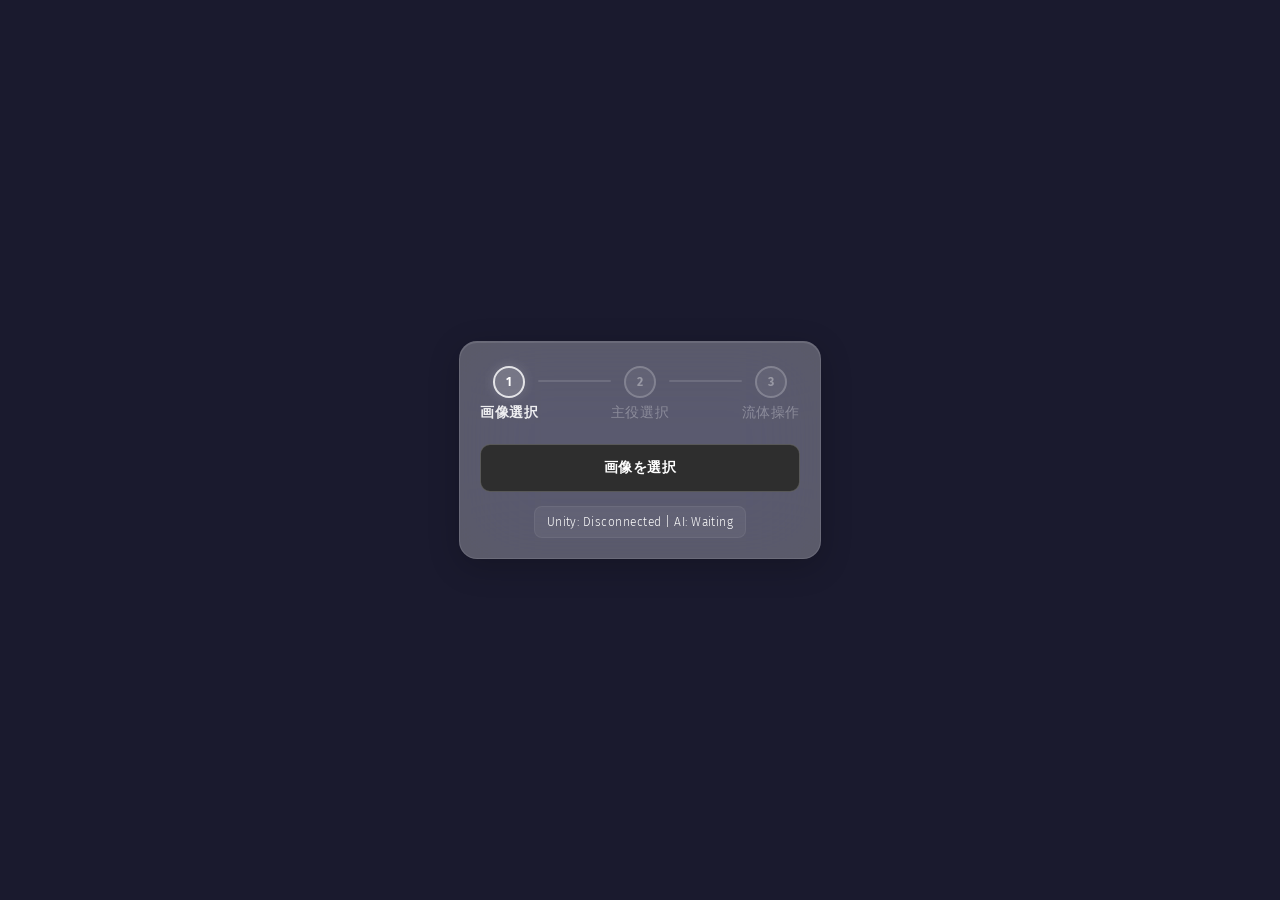
<file: WebController/index.html>
<!DOCTYPE html>
<html lang="ja">

<head>
    <meta charset="UTF-8">
    <meta name="viewport" content="width=device-width, initial-scale=1.0, user-scalable=no">
    <title>Pencil Controller</title>
    <link rel="preconnect" href="https://fonts.googleapis.com">
    <link rel="preconnect" href="https://fonts.gstatic.com" crossorigin>
    <link href="https://fonts.googleapis.com/css2?family=Fira+Sans:wght@300;400;600;700&display=swap" rel="stylesheet">
    <link rel="stylesheet" href="style.css">
</head>

<body class="phase-upload">
    <div id="ui-container">
        <div id="drag-handle"></div>

        <!-- ステップインジケーター -->
        <div id="step-indicator">
            <div class="step active" data-step="upload">
                <div class="step-circle">1</div>
                <div class="step-label">画像選択</div>
            </div>
            <div class="step-line" data-after="upload"></div>
            <div class="step" data-step="selection">
                <div class="step-circle">2</div>
                <div class="step-label">主役選択</div>
            </div>
            <div class="step-line" data-after="selection"></div>
            <div class="step" data-step="interaction">
                <div class="step-circle">3</div>
                <div class="step-label">流体操作</div>
            </div>
        </div>

        <!-- フェーズ固有のコントロール -->
        <div id="phase-controls">
            <input type="file" id="image-upload" accept="image/*">
            <label for="image-upload" id="upload-label">画像を選択</label>
            <div id="mask-controls">
                <button id="undo-btn">Undo</button>
                <button id="clear-btn">Clear</button>
            </div>
            <button id="send-btn">Unityに送信</button>
        </div>

        <!-- 接続ステータス（最下部） -->
        <div id="status">Unity: Disconnected | AI: Waiting</div>
    </div>

    <div id="canvas-container">
        <canvas id="base-canvas"></canvas>
        <canvas id="mask-canvas"></canvas>
        <div id="loading-overlay" class="hidden">
            <div class="spinner"></div>
            <div class="loading-text">Processing...</div>
        </div>
    </div>

    <script src="main.js"></script>
</body>

</html>
</file>
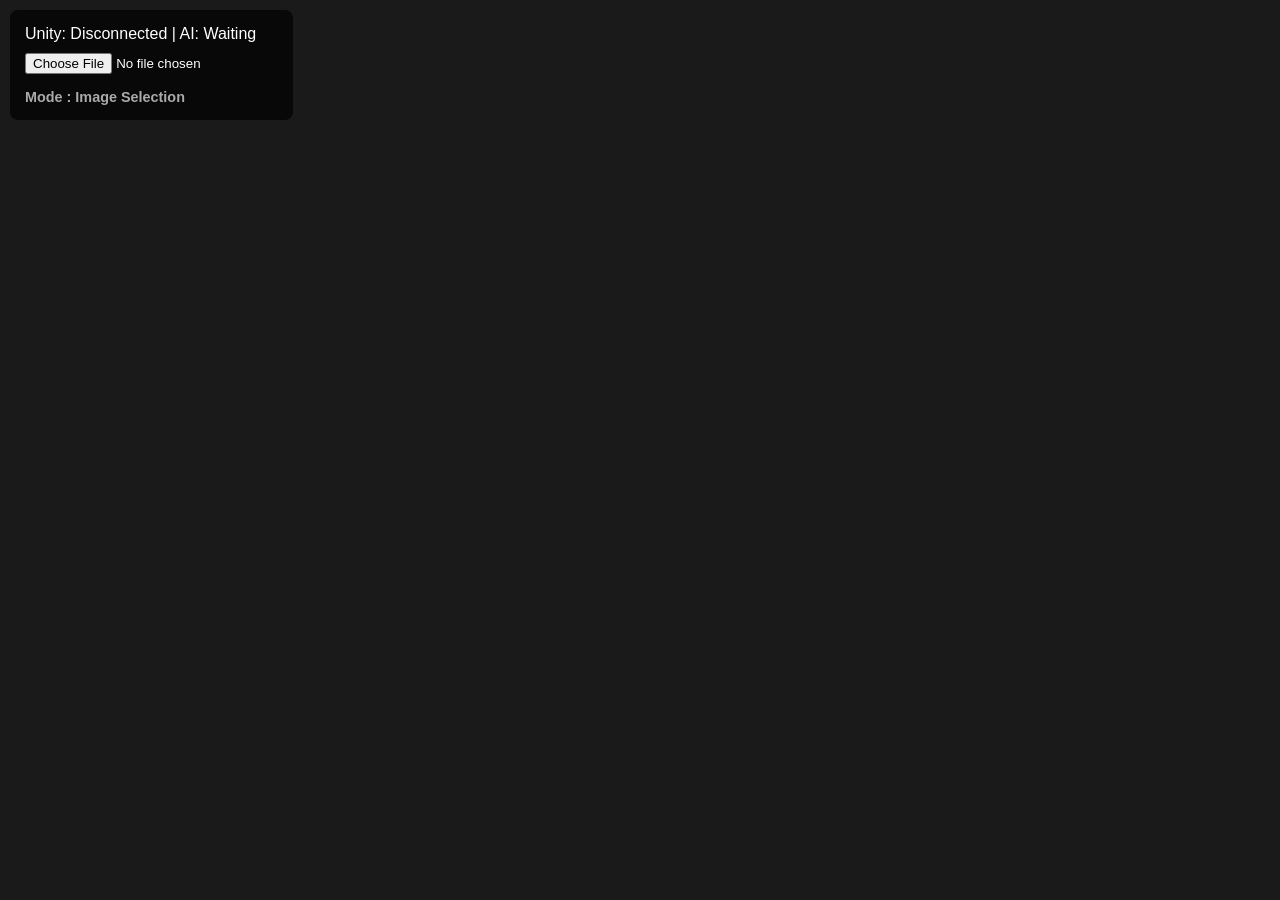
<file: Assets/_Project/index.html>
<!DOCTYPE html>
<html lang="ja">

<head>
    <meta charset="UTF-8">
    <meta name="viewport" content="width=device-width, initial-scale=1.0, user-scalable=no">
    <title>Pencil Controller</title>
    <link rel="stylesheet" href="style.css">
</head>

<body class="phase-upload">
    <div id="ui-container">
        <div id="status">Unity: Disconnected | AI: Waiting</div>
        <input type="file" id="image-upload" accept="image/*">
        <div id="mask-controls">
            <button id="undo-btn">Undo</button>
            <button id="clear-btn">Clear</button>
        </div>
        <button id="send-btn">Send Mask to Unity</button>
        <div id="mode-indicator">Mode : Image Selection</div>
    </div>

    <div id="canvas-container">
        <canvas id="base-canvas"></canvas>
        <canvas id="mask-canvas"></canvas>
    </div>

    <script src="main.js"></script>
</body>

</html>
</file>
<file: WebController/style.css>
body,
html {
    margin: 0;
    padding: 0;
    width: 100vw;
    height: 100dvh;
    background-color: #1a1a2e;
    color: #ffffff;
    font-family: 'Fira Sans', sans-serif;
    font-weight: 400;
    overflow: hidden;
    /* スワイプによるスクロールや戻る動作を無効化 */
    touch-action: none;
    /* iPad の選択ハイライト・コールアウトを無効化 */
    -webkit-user-select: none;
    user-select: none;
    -webkit-touch-callout: none;
    -webkit-tap-highlight-color: transparent;
    display: flex;
    flex-direction: column;
    align-items: center;
    /* 背景画像の共通設定 */
    background-size: cover;
    background-position: center;
    background-repeat: no-repeat;
    transition: background-image 0.5s ease;
}

/* ======================================
   フェーズ別 背景画像
====================================== */
.phase-upload {
    background-image: url('bg-upload.png');
}

.phase-selection {
    background-image: url('bg-selection.png');
}

.phase-interaction {
    background-image: url('bg-interaction.png');
}

/* ======================================
   UI コンテナ — Glassmorphism（曇り強め）
====================================== */
#ui-container {
    position: absolute;
    z-index: 10;
    display: flex;
    flex-direction: column;
    gap: 14px;
    /* Glassmorphism コア — 曇り強め */
    background: rgba(212, 212, 212, 0.35);
    -webkit-backdrop-filter: blur(50px) saturate(1.6);
    backdrop-filter: blur(40px) saturate(1.6);
    border: 1px solid rgba(255, 255, 255, 0.1);
    box-shadow:
        0 8px 32px rgba(0, 0, 0, 0.2),
        inset 0 1px 0 rgba(255, 255, 255, 0.1);
    padding: 20px;
    border-radius: 18px;
    /* デフォルト位置: 左上（selection フェーズ用） */
    top: 10px;
    left: 10px;
    min-width: 240px;
}

/* ======================================
   ステップインジケーター
====================================== */
#step-indicator {
    display: flex;
    align-items: flex-start;
    justify-content: center;
    gap: 0;
    width: 100%;
    padding: 4px 0 8px;
}

.step {
    display: flex;
    flex-direction: column;
    align-items: center;
    gap: 6px;
    flex-shrink: 0;
}

.step-circle {
    width: 28px;
    height: 28px;
    border-radius: 50%;
    display: flex;
    align-items: center;
    justify-content: center;
    font-size: 0.75em;
    font-weight: 700;
    border: 2px solid rgba(255, 255, 255, 0.2);
    background: rgba(255, 255, 255, 0.06);
    color: rgba(255, 255, 255, 0.35);
    transition: all 0.3s ease;
}

.step-label {
    font-size: 0.85em;
    font-weight: 300;
    letter-spacing: 0.04em;
    color: rgba(255, 255, 255, 0.3);
    white-space: nowrap;
    transition: color 0.3s ease;
}

/* ステップ間の接続線 */
.step-line {
    flex: 1;
    height: 2px;
    background: rgba(255, 255, 255, 0.12);
    margin-top: 14px;
    /* circle の中心に揃える (28/2 = 14) */
    min-width: 15px;
    border-radius: 1px;
    transition: background 0.3s ease;
}

/* アクティブなステップ */
.step.active .step-circle {
    border-color: rgba(255, 255, 255, 0.8);
    background: rgba(255, 255, 255, 0.18);
    color: #ffffff;
    box-shadow: 0 0 12px rgba(255, 255, 255, 0.15);
}

.step.active .step-label {
    color: rgba(255, 255, 255, 0.9);
    font-weight: 600;
}

/* 完了済みステップ */
.step.done .step-circle {
    border-color: rgba(255, 255, 255, 0.4);
    background: rgba(255, 255, 255, 0.12);
    color: rgba(255, 255, 255, 0.6);
}

.step.done .step-label {
    color: rgba(255, 255, 255, 0.5);
}

/* 完了済みステップの後の接続線 */
.step-line.done {
    background: rgba(255, 255, 255, 0.35);
}

/* ======================================
   フェーズ固有コントロール領域
====================================== */
#phase-controls {
    display: flex;
    flex-direction: column;
    gap: 10px;
    width: 100%;
}

/* ======================================
   キャンバス コンテナ
====================================== */
#canvas-container {
    position: relative;
    width: 100vw;
    height: 100dvh;
    display: flex;
    justify-content: center;
    align-items: center;
}

/* 選択した写真を表示するキャンバス */
#base-canvas,
#mask-canvas {
    position: absolute;
    max-width: 95vw;
    max-height: 100%;
}

#base-canvas {
    border: 1px solid rgba(255, 255, 255, 0.15);
    border-radius: 4px;
    z-index: 1;
}

#mask-canvas {
    z-index: 2;
    pointer-events: none;
    opacity: 0.6;
    mix-blend-mode: screen;
}

/* ======================================
   ローディングオーバーレイ（AI推論中）
====================================== */
#loading-overlay {
    position: absolute;
    z-index: 5;
    display: flex;
    flex-direction: column;
    align-items: center;
    justify-content: center;
    gap: 14px;
    /* キャンバスと同じ位置・サイズに重なる */
    inset: 0;
    background: rgba(0, 0, 0, 0.35);
    -webkit-backdrop-filter: blur(4px);
    backdrop-filter: blur(4px);
    border-radius: 4px;
    transition: opacity 0.25s ease;
}

#loading-overlay.hidden {
    opacity: 0;
    pointer-events: none;
}

.spinner {
    width: 36px;
    height: 36px;
    border: 3px solid rgba(255, 255, 255, 0.15);
    border-top-color: #ffffff;
    border-radius: 50%;
    animation: spin 0.8s linear infinite;
}

@keyframes spin {
    to { transform: rotate(360deg); }
}

.loading-text {
    font-family: 'Fira Sans', sans-serif;
    font-size: 0.8em;
    font-weight: 300;
    letter-spacing: 0.06em;
    color: rgba(255, 255, 255, 0.8);
}

/* ======================================
   ステータス表示（接続状況 — 最下部）
====================================== */
#status {
    font-size: 0.75em;
    font-weight: 300;
    letter-spacing: 0.04em;
    color: rgba(255, 255, 255, 0.55);
    padding: 8px 12px;
    background: rgba(255, 255, 255, 0.05);
    border-radius: 8px;
    border: 1px solid rgba(255, 255, 255, 0.06);
    text-align: center;
}

/* ======================================
   ファイル選択 — カスタムボタン
====================================== */
#image-upload {
    /* デフォルトの file input を完全に隠す */
    position: absolute;
    width: 0;
    height: 0;
    opacity: 0;
    pointer-events: none;
}

#upload-label {
    display: block;
    width: 100%;
    box-sizing: border-box;
    font-family: 'Fira Sans', sans-serif;
    font-weight: 600;
    font-size: 0.85em;
    letter-spacing: 0.03em;
    color: #ffffff;
    text-align: center;
    padding: 14px 16px;
    background: rgb(46, 46, 46);
    border: 1px solid rgba(255, 255, 255, 0.2);
    border-radius: 10px;
    cursor: pointer;
    transition: all 0.2s ease;
    -webkit-backdrop-filter: blur(8px);
    backdrop-filter: blur(8px);
}

#upload-label:active {
    background: rgba(255, 255, 255, 0.25);
    transform: scale(0.97);
}

/* ======================================
   ボタン共通 — ダークガラス スタイル
   明るいコンテナ内で暗い半透明ボタンが浮き立つ
====================================== */
button {
    font-family: 'Fira Sans', sans-serif;
    font-weight: 600;
    font-size: 0.85em;
    letter-spacing: 0.03em;
    padding: 12px 16px;
    border-radius: 10px;
    color: #ffffff;
    cursor: pointer;
    transition: all 0.2s ease;
    /* ダークガラスベース */
    background: rgba(0, 0, 0, 0.3);
    border: 1px solid rgba(255, 255, 255, 0.18);
    box-shadow:
        inset 0 1px 0 rgba(255, 255, 255, 0.06),
        0 2px 8px rgba(0, 0, 0, 0.12);
    -webkit-backdrop-filter: blur(12px);
    backdrop-filter: blur(12px);
}

button:active {
    transform: scale(0.97);
    background: rgba(0, 0, 0, 0.45);
}

/* ======================================
   マスクコントロール（Undo / Clear）
====================================== */
#mask-controls {
    display: flex;
    gap: 8px;
    width: 100%;
}

#undo-btn {
    flex: 1;
    background: rgba(0, 0, 0, 0.25);
}

#undo-btn:active {
    background: rgba(0, 0, 0, 0.4);
}

#clear-btn {
    flex: 1;
    background: rgba(30, 60, 120, 0.45);
    border-color: rgba(100, 150, 255, 0.25);
}

#clear-btn:active {
    background: rgba(30, 60, 120, 0.6);
}

/* ======================================
   送信ボタン
====================================== */
#send-btn {
    padding: 12px 16px;
    background: rgba(0, 0, 0, 0.2);
    border: 1px solid rgba(255, 255, 255, 0.1);
    color: rgba(255, 255, 255, 0.35);
    opacity: 0.5;
    pointer-events: none;
    /* 最初は押せないようにしておく */
}

#send-btn.active {
    opacity: 1.0;
    pointer-events: auto;
    cursor: pointer;
    color: #ffffff;
    background: rgba(20, 80, 60, 0.5);
    border-color: rgba(100, 220, 160, 0.35);
    box-shadow:
        inset 0 1px 0 rgba(100, 220, 160, 0.1),
        0 0 12px rgba(100, 220, 160, 0.08);
}

#send-btn.active:active {
    background: rgba(20, 80, 60, 0.65);
    transform: scale(0.97);
}

/* ======================================
   ドラッグハンドル（selection フェーズ用）
====================================== */
#drag-handle {
    width: 100%;
    height: 18px;
    cursor: grab;
    display: flex;
    justify-content: center;
    align-items: center;
    margin-bottom: 2px;
    border-radius: 4px;
    transition: background 0.15s ease;
}

#drag-handle::before {
    content: '';
    display: block;
    width: 36px;
    height: 4px;
    background: rgba(255, 255, 255, 0.25);
    border-radius: 2px;
    transition: background 0.15s ease;
}

#drag-handle:active {
    cursor: grabbing;
    background: rgba(255, 255, 255, 0.06);
}

#drag-handle:active::before {
    background: rgba(255, 255, 255, 0.55);
}

/* ======================================
   フェーズ制御（3段階の状態遷移）
   body のクラスで表示・非表示を一括制御
====================================== */

/* --- Phase 1: アップロードフェーズ（初期状態） ---
   表示: #image-upload, #step-indicator, #status
   非表示: #mask-controls, #send-btn, #canvas-container
   UIコンテナは画面中央に配置
*/
.phase-upload #mask-controls,
.phase-upload #send-btn {
    display: none;
}

.phase-upload #drag-handle {
    display: none;
}

.phase-upload #canvas-container {
    display: none;
}

/* アップロードフェーズ: UIコンテナを画面中央に配置 */
.phase-upload #ui-container {
    top: 50%;
    left: 50%;
    transform: translate(-50%, -50%);
    min-width: 320px;
    text-align: center;
    align-items: center;
}

/* --- Phase 2: 主役選択フェーズ（画像アップロード後） ---
   表示: #step-indicator, #mask-controls, #send-btn, #canvas-container, #status
   非表示: #image-upload
   UIコンテナはドラッグ可能（左上からスタート）
*/
.phase-selection #upload-label {
    display: none;
}

/* --- Phase 3: 流体操作フェーズ（Unityへ送信後） ---
   表示: #canvas-container のみ
   非表示: #ui-container 全体
   pointer-events: none で誤操作を完全に防止
*/
.phase-interaction #ui-container {
    display: none;
    pointer-events: none;
}

/* 流体操作フェーズではキャンバスを全画面化 */
.phase-interaction #canvas-container {
    margin-top: 0;
    width: 100vw;
    height: 100dvh;
}
</file>
<file: Assets/_Project/style.css>
body,
html {
    margin: 0;
    padding: 0;
    width: 100vw;
    height: 100dvh;
    background-color: #1a1a1a;
    color: #ffffff;
    font-family: sans-serif;
    overflow: hidden;
    /* スワイプによるスクロールや戻る動作を無効化 */
    touch-action: none;
    /* iPad の選択ハイライト・コールアウトを無効化 */
    -webkit-user-select: none;
    user-select: none;
    -webkit-touch-callout: none;
    -webkit-tap-highlight-color: transparent;
    display: flex;
    flex-direction: column;
    align-items: center;
}

/* ======================================
   UI コンテナ（左上オーバーレイ）
====================================== */
#ui-container {
    position: absolute;
    top: 10px;
    left: 10px;
    z-index: 10;
    display: flex;
    flex-direction: column;
    gap: 10px;
    background: rgba(0, 0, 0, 0.7);
    padding: 15px;
    border-radius: 8px;
}

/* ======================================
   キャンバス コンテナ
====================================== */
#canvas-container {
    position: relative;
    width: 100vw;
    height: 100dvh;
    display: flex;
    justify-content: center;
    align-items: center;
}

/* 選択した写真を表示するキャンバス */
#base-canvas,
#mask-canvas {
    position: absolute;
    max-width: 95vw;
    max-height: 100%;
}

#base-canvas {
    border: 1px solid #444;
    z-index: 1;
}

#mask-canvas {
    z-index: 2;
    pointer-events: none;
    opacity: 0.6;
    mix-blend-mode: screen;
}

/* ======================================
   ボタン共通 / 個別スタイル
====================================== */
button {
    padding: 10px;
    border: none;
    border-radius: 4px;
    font-weight: bold;
}

#mask-controls {
    display: flex;
    gap: 10px;
    width: 100%;
}

#undo-btn {
    flex: 1;
    background: #666;
    color: white;
}

#clear-btn {
    flex: 1;
    background: #d9534f;
    color: white;
}

#send-btn {
    padding: 10px;
    background-color: #4CAF50;
    color: white;
    border: none;
    border-radius: 4px;
    font-weight: bold;
    opacity: 0.5;
    pointer-events: none;
    /* 最初は押せないようにしておく */
}

#send-btn.active {
    opacity: 1.0;
    pointer-events: auto;
    cursor: pointer;
}

#mode-indicator {
    font-size: 0.9em;
    color: #aaa;
    margin-top: 5px;
    font-weight: bold;
}

/* ======================================
   フェーズ制御（3段階の状態遷移）
   body のクラスで表示・非表示を一括制御
====================================== */

/* --- Phase 1: アップロードフェーズ（初期状態） ---
   表示: #image-upload, #status, #mode-indicator
   非表示: #mask-controls, #send-btn, #canvas-container
*/
.phase-upload #mask-controls,
.phase-upload #send-btn {
    display: none;
}

.phase-upload #canvas-container {
    display: none;
}

/* --- Phase 2: 主役選択フェーズ（画像アップロード後） ---
   表示: #status, #mode-indicator, #mask-controls, #send-btn, #canvas-container
   非表示: #image-upload
*/
.phase-selection #image-upload {
    display: none;
}

/* --- Phase 3: 流体操作フェーズ（Unityへ送信後） ---
   表示: #canvas-container のみ（ベース画像 + マスク画像）
   非表示: #ui-container 内のすべてのUI要素
   pointer-events: none で誤操作を完全に防止
*/
.phase-interaction #ui-container {
    display: none;
    pointer-events: none;
}

/* 流体操作フェーズではキャンバスを全画面化 */
.phase-interaction #canvas-container {
    margin-top: 0;
    width: 100vw;
    height: 100dvh;
}
</file>
